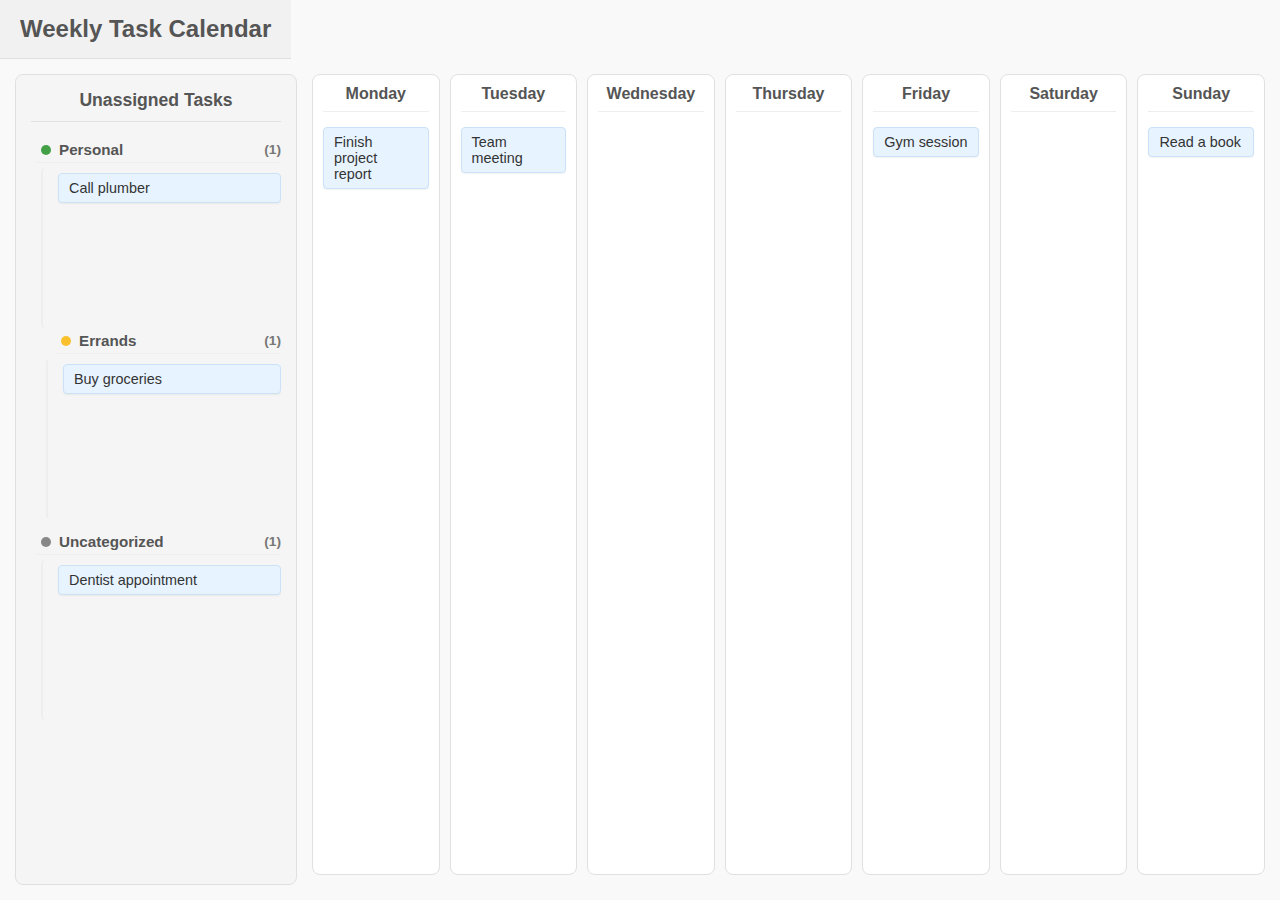
<file: src/calendar.html>
<!doctype html>
<html lang="en">
<head>
    <meta charset="UTF-8" />
    <meta name="viewport" content="width=device-width, initial-scale=1.0" />
    <title>Task Calendar</title>
    <link rel="stylesheet" href="styles.css" />
    <style>
        :root {
            --calendar-bg: #f9f9f9;
            --column-bg: #ffffff;
            --column-border: #e0e0e0;
            --header-bg: #f1f1f1;
            --task-bg: #e7f3ff;
            --task-border: #cbe1f7;
            --task-hover-bg: #d0e7ff;
            --unassigned-bg: #f5f5f5;
            --drop-target-bg: #e8f0fe;
            --drop-target-border: #a0c3ff;
            --text-color: #333;
            --header-text-color: #555;
        }

        body {
            font-family: 'Segoe UI', Tahoma, Geneva, Verdana, sans-serif;
            margin: 0;
            padding: 0;
            background-color: var(--calendar-bg);
            color: var(--text-color);
            display: flex;
            flex-direction: column;
            height: 100vh; /* Use full viewport height */
            overflow: hidden; /* Prevent body scroll, allow sections to scroll */
        }

        .calendar-header {
            padding: 15px 20px;
            background-color: var(--header-bg);
            border-bottom: 1px solid var(--column-border);
            text-align: center;
            flex-shrink: 0; /* Prevent header from shrinking */
        }

        .calendar-header h1 {
            margin: 0;
            font-size: 1.5em;
            color: var(--header-text-color);
        }

        .calendar-body {
            display: flex;
            flex-grow: 1; /* Allow body to fill remaining space */
            padding: 15px;
            gap: 15px;
            overflow: hidden; /* Prevent body scroll */
        }

        .task-source-container {
            flex: 0 0 250px; /* Fixed width for unassigned tasks */
            background-color: var(--unassigned-bg);
            border: 1px solid var(--column-border);
            border-radius: 8px;
            padding: 15px;
            display: flex;
            flex-direction: column;
            overflow-y: auto; /* Allow scrolling if many tasks */
        }

        .task-source-container h2 {
            margin: 0 0 15px 0;
            font-size: 1.1em;
            color: var(--header-text-color);
            text-align: center;
            border-bottom: 1px solid var(--column-border);
            padding-bottom: 10px;
        }

        #unassigned-tasks {
            list-style: none;
            padding: 0;
            margin: 0;
            flex-grow: 1; /* Allow list to fill space */
            overflow-y: auto; /* Scroll within the list */
            min-height: 100px; /* Ensure some space */
        }

        .calendar-grid-container {
            flex-grow: 1; /* Allow grid to fill remaining space */
            display: grid;
            grid-template-columns: repeat(7, 1fr); /* 7 days a week */
            gap: 10px;
            overflow-y: auto; /* Allow grid columns to scroll internally */
            padding-bottom: 10px; /* Space at the bottom */
        }

        .day-column {
            background-color: var(--column-bg);
            border: 1px solid var(--column-border);
            border-radius: 8px;
            padding: 10px;
            display: flex;
            flex-direction: column;
            min-height: 300px; /* Ensure columns have decent height */
            overflow: hidden; /* Prevent column overflow */
        }

        .day-header {
            font-weight: 600;
            text-align: center;
            margin-bottom: 10px;
            padding-bottom: 8px;
            border-bottom: 1px solid #eee;
            color: var(--header-text-color);
            flex-shrink: 0; /* Prevent header shrinking */
        }

        .task-list {
            list-style: none;
            padding: 5px; /* Padding inside the list */
            margin: 0 -5px; /* Counteract padding for scrollbar */
            min-height: 150px; /* Minimum area for tasks */
            flex-grow: 1; /* Allow list to fill column space */
            overflow-y: auto; /* Allow scrolling within each day */
            border-radius: 4px; /* Slight rounding for drop target */
            transition: background-color 0.2s ease; /* Smooth transition for drop target */
        }

        .task-item {
            background-color: var(--task-bg);
            border: 1px solid var(--task-border);
            border-radius: 4px;
            padding: 6px 10px;
            margin-bottom: 6px;
            font-size: 0.9em;
            cursor: grab;
            transition: background-color 0.2s ease, box-shadow 0.2s ease;
            word-wrap: break-word; /* Prevent long text overflow */
            box-shadow: 0 1px 2px rgba(0,0,0,0.05);
        }

        .task-item:hover {
            background-color: var(--task-hover-bg);
            box-shadow: 0 2px 4px rgba(0,0,0,0.1);
        }

        .task-item:active {
            cursor: grabbing;
            opacity: 0.7;
            box-shadow: 0 3px 6px rgba(0,0,0,0.15);
        }

        .task-item.completed {
            text-decoration: line-through;
            color: #888;
            background-color: #f0f0f0; /* Different background for completed */
            border-color: #ddd;
        }

        .task-item.completed:hover {
             background-color: #e8e8e8;
        }

        /* Drag feedback */
        .task-item.dragging { /* Style for the item being dragged */
            opacity: 0.5;
            border-style: dashed;
        }

        /* Drop target styling */
        .task-list.drop-target {
            background-color: var(--drop-target-bg);
            border: 1px dashed var(--drop-target-border);
            outline: 2px dashed var(--drop-target-border);
            outline-offset: -3px;
        }

        /* Scrollbar styling (optional, WebKit specific) */
        .task-list::-webkit-scrollbar,
        .task-source-container::-webkit-scrollbar,
        .calendar-grid-container::-webkit-scrollbar {
            width: 6px;
        }

        .task-list::-webkit-scrollbar-track,
        .task-source-container::-webkit-scrollbar-track,
        .calendar-grid-container::-webkit-scrollbar-track {
            background: #f1f1f1;
            border-radius: 3px;
        }

        .task-list::-webkit-scrollbar-thumb,
        .task-source-container::-webkit-scrollbar-thumb,
        .calendar-grid-container::-webkit-scrollbar-thumb {
            background: #ccc;
            border-radius: 3px;
        }

        .task-list::-webkit-scrollbar-thumb:hover,
        .task-source-container::-webkit-scrollbar-thumb:hover,
        .calendar-grid-container::-webkit-scrollbar-thumb:hover {
            background: #aaa;
        }

        /* Styling for category groups in unassigned list */
        .category-group-unassigned {
            margin-bottom: 10px;
            padding-left: 5px; /* Base padding for groups */
        }

        .category-header-unassigned {
            font-weight: 600;
            font-size: 0.95em;
            padding: 4px 0 4px 5px; /* Adjusted padding */
            margin-bottom: 5px;
            border-bottom: 1px solid #eee;
            display: flex;
            align-items: center;
            color: var(--header-text-color);
        }

        .category-color-dot {
            width: 10px;
            height: 10px;
            border-radius: 50%;
            margin-right: 8px;
            flex-shrink: 0;
        }

        .category-title-unassigned {
            flex-grow: 1;
            margin-right: 5px;
        }

        .category-count-unassigned {
            font-size: 0.9em;
            color: #777;
        }

        .category-task-list {
            padding-left: 15px; /* Indent tasks under category header */
            border-left: 2px solid #eee; /* Visual indicator for task list */
            margin-left: 5px; /* Align with header indentation */
        }

        .subcategories-container-unassigned {
            /* No extra styling needed currently, structure provides hierarchy */
        }

    </style>
</head>
<body>
    <div class="calendar-header">
        <h1>Weekly Task Calendar</h1>
        <!-- Add navigation controls here if needed later -->
    </div>

    <div class="calendar-body">
        <div class="task-source-container">
            <h2>Unassigned Tasks</h2>
            <ul id="unassigned-tasks" class="task-list">
                <!-- Unassigned tasks will be loaded here -->
            </ul>
        </div>

        <div class="calendar-grid-container">
            <div class="day-column" data-day="Monday">
                <div class="day-header">Monday</div>
                <ul class="task-list" id="monday-tasks"></ul>
            </div>
            <div class="day-column" data-day="Tuesday">
                <div class="day-header">Tuesday</div>
                <ul class="task-list" id="tuesday-tasks"></ul>
            </div>
            <div class="day-column" data-day="Wednesday">
                <div class="day-header">Wednesday</div>
                <ul class="task-list" id="wednesday-tasks"></ul>
            </div>
            <div class="day-column" data-day="Thursday">
                <div class="day-header">Thursday</div>
                <ul class="task-list" id="thursday-tasks"></ul>
            </div>
            <div class="day-column" data-day="Friday">
                <div class="day-header">Friday</div>
                <ul class="task-list" id="friday-tasks"></ul>
            </div>
            <div class="day-column" data-day="Saturday">
                <div class="day-header">Saturday</div>
                <ul class="task-list" id="saturday-tasks"></ul>
            </div>
            <div class="day-column" data-day="Sunday">
                <div class="day-header">Sunday</div>
                <ul class="task-list" id="sunday-tasks"></ul>
            </div>
        </div>
    </div>

    <script type="module" src="calendar.js" defer></script>
</body>
</html>
</file>
<file: src/styles.css>
/* General Styles */
body {
  font-family: 'Arial', sans-serif;
  background-color: #f4f4f4;
  color: #333;
  margin: 0;
  padding: 20px;
  display: flex;
  justify-content: center;
  align-items: flex-start; /* Align items to the top */
  min-height: 100vh;
}

.container {
  background-color: #fff;
  padding: 30px;
  border-radius: 8px;
  box-shadow: 0 2px 10px rgba(0, 0, 0, 0.1);
  width: 100%;
  max-width: 700px; /* Increased max-width */
  margin-top: 20px; /* Add some margin at the top */
}

h1 {
  text-align: center;
  color: #555;
  margin-bottom: 20px;
}

/* Input Form */
#todo-form {
  display: flex;
  flex-wrap: wrap; /* Allow wrapping on smaller screens */
  gap: 10px; /* Space between elements */
  margin-bottom: 20px;
  align-items: center; /* Align items vertically */
}

#todo-input {
  flex-grow: 1; /* Take available space */
  padding: 12px 15px;
  border: 1px solid #ddd;
  border-radius: 4px;
  font-size: 16px;
  min-width: 200px; /* Minimum width before wrapping */
}

#todo-due-date,
#category-select {
  padding: 12px 10px;
  border: 1px solid #ddd;
  border-radius: 4px;
  font-size: 14px;
  background-color: #fff; /* Ensure background */
  color: #555;
}

#category-select {
    min-width: 180px; /* Give category select enough space */
}

#add-todo-btn {
  padding: 12px 20px;
  background-color: #5c67f2;
  color: white;
  border: none;
  border-radius: 4px;
  cursor: pointer;
  font-size: 16px;
  transition: background-color 0.3s ease;
}

#add-todo-btn:hover {
  background-color: #4a54cc;
}

/* Filter Buttons Area */
.todo-filters {
  display: flex;
  justify-content: space-between;
  margin-bottom: 15px;
  padding-bottom: 15px;
  border-bottom: 1px solid #eee;
  align-items: center; /* Align items vertically */
}

.filter-group {
  display: flex;
  gap: 5px; /* Space between filter buttons */
}

.action-group {
  display: flex;
  gap: 10px; /* Space between action buttons */
}

.filter-btn {
  background: none;
  border: 1px solid #ddd; /* Default border */
  color: #777;
  cursor: pointer;
  padding: 6px 12px; /* Adjust padding */
  border-radius: 15px; /* More rounded */
  margin: 0; /* Remove default margin */
  font-size: 13px; /* Slightly smaller */
  transition: all 0.3s ease;
  display: inline-flex; /* Align icon and text */
  align-items: center;
  gap: 4px; /* Space between icon and text */
}

.filter-btn:hover {
  border-color: #bbb;
  color: #333;
  background-color: #f5f5f5;
}

.filter-btn.active {
  border-color: #5c67f2;
  color: #fff; /* White text on active */
  background-color: #5c67f2; /* Theme color background */
  font-weight: bold;
}

.filter-btn.trash-btn {
  border-color: #ffcdd2; /* Light red border */
  color: #d32f2f; /* Darker red text */
}

.filter-btn.trash-btn:hover {
  background-color: #ffebee; /* Light red background */
  color: #b71c1c; /* Even darker red */
  border-color: #ef9a9a;
  box-shadow: 0 0 8px rgba(239, 154, 154, 0.7); /* Red glow */
}


/* View Controls Bar (Group/Sort/Direction) */
.view-controls-bar {
  display: flex;
  flex-direction: column;
  gap: 12px;
  margin-bottom: 15px;
}

/* Controls Row Styles */
.controls-row {
  display: flex;
  align-items: center;
  gap: 16px;
  flex-wrap: wrap;
}

/* Action Controls Row */
.action-controls-row {
  display: flex;
  justify-content: flex-end;
  gap: 10px;
  padding-top: 5px;
  border-top: 1px solid #eee;
}

.sort-controls-wrapper {
  display: flex;
  align-items: center;
  gap: 4px;
}

.sort-direction-group {
  display: flex;
  gap: 2px;
}

.sort-direction-btn {
  padding: 4px 8px;
}

/* Category styling */
.category-group {
  margin-bottom: 15px;
  border: 1px solid #e0e0e0;
  border-radius: 5px;
  overflow: hidden;
}

.category-header {
  display: flex;
  justify-content: space-between;
  align-items: center;
  padding: 8px 12px;
  background-color: #f5f5f5;
  border-bottom: 1px solid #e0e0e0;
  cursor: pointer;
  -webkit-user-select: none;
  user-select: none;
  transition: background-color 0.2s ease;
  position: relative; /* Ensure proper stacking context */
  z-index: 1; /* Ensure it's above other elements */
}

.category-header:hover {
  background-color: #e8e8e8;
}

.category-header:focus {
  outline: 2px solid #2196f3;
  outline-offset: -2px;
  background-color: #e8e8e8;
}

.category-title-section {
  display: flex;
  align-items: center;
  gap: 8px;
  flex: 1;
  /* Removed pointer-events: none; to allow click */
  cursor: pointer; /* Ensure cursor shows it's clickable */
  position: relative; /* Ensure proper stacking context */
  z-index: 2; /* Higher than header to ensure clicks are captured */
}

.category-actions {
  display: flex;
  gap: 8px;
  align-items: center;
}

.category-action-btn {
  background: none;
  border: 1px solid transparent;
  cursor: pointer;
  padding: 4px 8px;
  border-radius: 4px;
  display: flex;
  align-items: center;
  gap: 4px;
  color: #666;
  transition: all 0.2s ease;
  position: relative;
  z-index: 1;
}

.category-action-btn:hover {
  background-color: #e0e0e0;
  border-color: #ccc;
}

.category-action-btn:focus {
  outline: 2px solid #2196f3;
  outline-offset: -2px;
}

.category-action-btn.complete:hover {
  color: #4caf50;
  background-color: rgba(76, 175, 80, 0.1);
}

.category-action-btn.activate:hover {
  color: #2196f3;
  background-color: rgba(33, 150, 243, 0.1);
}

.category-fold-icon {
  transition: transform 0.2s ease;
  display: inline-block;
  width: 20px;
  text-align: center;
  cursor: pointer;
  font-size: 16px; /* Make it slightly larger */
  padding: 2px; /* Add some padding for a larger click target */
}

.category-group.folded .category-fold-icon {
  transform: rotate(-90deg);
}

.subcategory-indicator {
  font-size: 0.8em;
  color: #666;
  margin-left: 4px;
}

.category-group.subcategory {
  margin-left: 20px;
  border-left: 2px solid #e0e0e0;
}

/* Specific group adjustments if needed - uncomment and add styles as needed
.group-toggle-group {
  margin-right: 10px;
}
.sort-by-group {
  margin-right: 10px;
}
.sort-direction-group {
  margin-right: 10px;
}
*/

.control-btn {
    background-color: #f0f0f0;
    border: 1px solid #ddd;
    padding: 6px 12px;
    border-radius: 4px;
    cursor: pointer;
    font-size: 13px;
    color: #555;
    transition: background-color 0.2s ease, border-color 0.2s ease, color 0.2s ease;
    display: inline-flex; /* Align icon and text */
    align-items: center;
    gap: 4px;
}

/* Style for the reorder button */
#reorder-mode-toggle {
    font-size: 16px; /* Make icon slightly larger */
    padding: 6px 10px;
}

.control-btn:hover {
    background-color: #e0e0e0;
}

.control-btn.active {
    background-color: #5c67f2;
    color: white;
    border-color: #4a54cc;
    font-weight: bold;
}


/* Todo Stats (Items left, Clear completed) */
.todo-stats {
  display: flex;
  justify-content: space-between;
  align-items: center;
  padding: 15px 0;
  margin-top: 20px;
  border-top: 1px solid #eee;
  color: #777;
  font-size: 14px;
}

.clear-btn { /* Style for Clear completed button */
  background: none;
  border: 1px solid #ffcdd2; /* Light red border */
  color: #d32f2f; /* Darker red text */
  cursor: pointer;
  padding: 6px 12px;
  border-radius: 15px;
  font-size: 13px;
  transition: all 0.3s ease;
  display: inline-flex;
  align-items: center;
  gap: 4px;
}

.clear-btn:hover {
  background-color: #ffebee; /* Light red background */
  color: #b71c1c; /* Even darker red */
  border-color: #ef9a9a;
}


/* Todo List */
#todo-list {
  list-style: none;
  padding: 0;
  margin: 0;
}

/* Styles for UL within #todo-list or .category-group-list */
#todo-list ul,
.category-group-list {
    list-style: none;
    padding: 0;
    margin: 0;
}


.todo-item {
  display: flex;
  align-items: center;
  padding: 15px;
  border-bottom: 1px solid #eee;
  background-color: #fff;
  transition: background-color 0.2s ease, opacity 0.3s ease-out, max-height 0.3s ease-out;
  overflow: hidden; /* Needed for height transition */
  max-height: 100px; /* Set a reasonable max-height for transition */
  opacity: 1;
}

/* Animation classes */
.todo-item.fade-in {
  animation: fadeIn 0.3s ease-out forwards;
}

.todo-item.fade-out {
  animation: fadeOut 0.3s ease-out forwards;
  /* Keep height during fade-out before collapsing */
  max-height: 100px;
  padding-top: 15px;
  padding-bottom: 15px;
  border-bottom-width: 1px;
}

.todo-item:last-child {
  border-bottom: none;
}

.todo-item:hover {
  background-color: #f9f9f9;
}

.todo-checkbox {
  margin-right: 15px;
  cursor: pointer;
  transform: scale(1.2); /* Slightly larger checkbox */
}

.todo-text-container {
  flex-grow: 1;
  display: flex;
  flex-direction: column; /* Stack text, date, category */
  gap: 4px; /* Space between text elements */
  margin-right: 10px; /* Space before delete button */
}

.todo-text {
  font-size: 16px;
  color: #333;
  word-break: break-word; /* Prevent long text overflow */
  cursor: pointer; /* Indicate text is editable on dblclick */
}

.todo-text.completed {
  text-decoration: line-through;
  color: #aaa;
}

.todo-due-date,
.todo-created-date {
  font-size: 12px;
  color: #888;
}

.todo-category {
  font-size: 11px;
  padding: 2px 6px;
  border-radius: 10px;
  align-self: flex-start; /* Don't stretch */
  margin-top: 2px;
}

.todo-delete {
  background: none;
  border: none;
  color: #ff5555; /* Red color for delete */
  cursor: pointer;
  font-size: 18px; /* Make icon slightly larger */
  padding: 5px;
  opacity: 0.6; /* Slightly faded */
  transition: opacity 0.2s ease, color 0.2s ease;
  line-height: 1; /* Ensure icon aligns well */
}

.todo-item:hover .todo-delete {
  opacity: 1; /* Show clearly on hover */
}

.todo-delete:hover {
  color: #cc0000; /* Darker red on hover */
}

/* Edit Form Styles */
.todo-edit-form {
    display: flex;
    flex-wrap: wrap;
    gap: 8px;
    align-items: center;
    width: 100%; /* Take full width within the container */
}

.todo-edit-input {
    flex-grow: 1;
    padding: 8px 10px;
    border: 1px solid #ccc;
    border-radius: 4px;
    font-size: 15px; /* Slightly smaller than view */
}

.todo-edit-due-date,
.todo-edit-category {
    padding: 8px 8px;
    border: 1px solid #ccc;
    border-radius: 4px;
    font-size: 13px;
    background-color: #fff;
    color: #555;
}

.todo-edit-category {
    min-width: 150px;
}

.todo-edit-save {
    padding: 8px 15px;
    background-color: #4CAF50; /* Green for save */
    color: white;
    border: none;
    border-radius: 4px;
    cursor: pointer;
    font-size: 14px;
    transition: background-color 0.3s ease;
}

.todo-edit-save:hover {
    background-color: #45a049;
}

.todo-edit-cancel { /* Style for cancel button */
    padding: 8px 15px;
    background-color: #f44336; /* Red for cancel */
    color: white;
    border: none;
    border-radius: 4px;
    cursor: pointer;
    font-size: 14px;
    transition: background-color 0.3s ease;
    margin-left: 5px; /* Space from save button */
}

.todo-edit-cancel:hover {
    background-color: #d32f2f;
}


/* Category Grouping */
.category-group {
  margin-bottom: 15px;
  border: 1px solid #e0e0e0;
  border-radius: 5px;
  overflow: hidden; /* Contain children */
}

/* Subcategory styling */
.category-group.subcategory {
  margin-bottom: 10px;
  margin-left: 20px; /* Default indent, overridden by inline style */
  border-left: 2px solid #e0e0e0;
  border-radius: 0 5px 5px 0;
}

.category-group-header {
  display: flex;
  align-items: center;
  padding: 10px 15px;
  background-color: #f8f8f8;
  cursor: pointer;
  border-bottom: 1px solid #e0e0e0;
  position: relative; /* For positioning the complete button */
}

/* Style for the "Complete All" button inside headers */
.complete-all-category-btn {
    background: none;
    border: 1px solid #4CAF50; /* Green border */
    color: #4CAF50;
    cursor: pointer;
    padding: 3px 8px;
    border-radius: 12px;
    font-size: 11px;
    margin-left: auto; /* Push to the right */
    margin-right: 10px; /* Space before toggle icon */
    transition: all 0.2s ease;
    display: inline-flex;
    align-items: center;
    gap: 3px;
}

.complete-all-category-btn:hover {
    background-color: rgba(76, 175, 80, 0.1); /* Light green background */
}

.complete-all-category-btn .material-icons { /* If using icons */
    font-size: 14px;
}


/* Subcategory header styling */
.subcategory .category-group-header {
  background-color: #fafafa;
  padding: 8px 15px;
}

.category-group.folded .category-group-header {
  border-bottom: none; /* No border when folded */
}

.category-color-indicator {
  width: 12px;
  height: 12px;
  border-radius: 50%;
  margin-right: 10px;
  flex-shrink: 0; /* Prevent shrinking */
}

/* Smaller indicator for subcategories */
.subcategory .category-color-indicator {
  width: 10px;
  height: 10px;
}

.category-name {
  font-weight: bold;
  color: #444;
  flex-grow: 1; /* Take available space */
}

/* Subcategory name styling */
.subcategory .category-name {
  font-weight: normal;
  font-size: 0.95em;
}

/* Container for subcategories */
.subcategories-container {
  padding-left: 0;
  margin-top: 0;
  margin-bottom: 0;
  transition: max-height 0.3s ease-out, opacity 0.3s ease-out; /* Add opacity transition */
  overflow: hidden;
  opacity: 1; /* Start visible */
  max-height: 1000px; /* Set a large max-height for unfolded state */
  /* Ensure transition applies */
  transition: max-height 0.3s ease-out, opacity 0.3s ease-out;
}

/* Styles for folded state - applied when .category-group has .folded class */
.category-group.folded .subcategories-container,
.category-group.folded .category-todos {
  max-height: 0;
  opacity: 0;
  /* overflow: hidden; is already on the elements */
  /* Add pointer-events none to prevent interaction when hidden */
  pointer-events: none;
}

.toggle-icon {
  font-size: 12px;
  color: #777;
  margin-left: 10px;
  transition: transform 0.2s ease;
}

/* Uncomment if you want to rotate the toggle icon
.category-group.folded .toggle-icon {
    transform: rotate(-90deg);
}
*/

.category-group-list {
  /* list-style: none; */ /* Already set above */
  /* padding: 0; */ /* Already set above */
  /* margin: 0; */ /* Already set above */
  max-height: 500px; /* Limit height */
  overflow-y: auto; /* Allow scrolling if needed */
  transition: max-height 0.3s ease-out, opacity 0.3s ease-out;
  opacity: 1;
}

/* Style for the list of todos within a category */
.category-todos {
  list-style: none;
  padding: 0;
  margin: 0;
  overflow: hidden; /* Important for max-height transition */
  /* Ensure transition applies */
  transition: max-height 0.3s ease-out, opacity 0.3s ease-out;
  opacity: 1; /* Start visible */
  max-height: 1000px; /* Set a large max-height for unfolded state */
}

/* Style for category counts (tasks and subcategories) */
.category-count,
.category-subcat-count {
  font-size: 11px;
  padding: 2px 6px;
  border-radius: 10px;
  margin-left: 6px;
  display: inline-flex;
  align-items: center;
  gap: 3px;
  font-weight: normal;
}

.category-count { /* Task count */
  background-color: rgba(92, 103, 242, 0.1); /* Light blue background */
  color: #5c67f2; /* Blue text */
}

.category-subcat-count { /* Subcategory count */
  background-color: rgba(251, 188, 5, 0.15); /* Light yellow background */
  color: #c78c00; /* Darker yellow text */
}

/* Optional: Add icons (requires icon font like Material Icons) */
/*
.category-count::before {
  content: 'list_alt';
  font-family: 'Material Icons';
  font-size: 12px;
}
.category-subcat-count::before {
  content: 'folder';
  font-family: 'Material Icons';
   font-size: 12px;
}
*/

/* Grouped items might need slightly less padding */
.category-group-list .todo-item { /* Keep this rule for padding */
    padding: 12px 15px;
}

/* Grouping Toggle Switch */
.grouping-controls {
    display: flex;
    align-items: center;
    gap: 8px;
    margin-bottom: 15px;
}

.switch {
  position: relative;
  display: inline-block;
  width: 40px; /* Smaller switch */
  height: 20px;
}

.switch input {
  opacity: 0;
  width: 0;
  height: 0;
}

.slider {
  position: absolute;
  cursor: pointer;
  top: 0;
  left: 0;
  right: 0;
  bottom: 0;
  background-color: #ccc;
  transition: .4s;
  border-radius: 20px; /* Rounded slider */
}

.slider:before {
  position: absolute;
  content: "";
  height: 14px; /* Smaller knob */
  width: 14px;
  left: 3px; /* Adjust position */
  bottom: 3px; /* Adjust position */
  background-color: white;
  transition: .4s;
  border-radius: 50%;
}

input:checked + .slider {
  background-color: #5c67f2; /* Use theme color */
}

input:focus + .slider {
  box-shadow: 0 0 1px #5c67f2;
}

input:checked + .slider:before {
  transform: translateX(20px); /* Adjust slide distance */
}

/* Modal Styles */
.modal {
  display: none; /* Hidden by default */
  position: fixed; /* Stay in place */
  z-index: 1000; /* Base z-index for modals */
  left: 0;
  top: 0;
  width: 100%; /* Full width */
  height: 100%; /* Full height */
  overflow: auto; /* Enable scroll if needed */
  background-color: rgba(0,0,0,0.4); /* Black w/ opacity */
}

/* Give category modal higher z-index than management modal */
#category-modal {
  z-index: 2000; /* Higher than category-management-modal */
}

#category-management-modal {
  z-index: 1000; /* Lower than category-modal */
}

.modal-content {
  background-color: #fefefe;
  margin: 10% auto; /* 10% from the top and centered */
  padding: 20px;
  border: 1px solid #888;
  width: 80%; /* Could be more or less, depending on screen size */
  max-width: 400px; /* Maximum width */
  border-radius: 5px;
  box-shadow: 0 4px 8px rgba(0,0,0,0.2);
  position: relative; /* Needed for close button positioning */
  z-index: 1; /* Relative to parent modal */
}

/* Specific modal content z-index adjustments */
#category-modal .modal-content {
  z-index: 2001; /* Higher than the category modal background */
}

#category-management-modal .modal-content {
  z-index: 1001; /* Higher than the management modal background */
}

.close {
  color: #aaa;
  position: absolute; /* Position relative to modal-content */
  top: 10px;
  right: 15px;
  font-size: 28px;
  font-weight: bold;
  z-index: 10; /* Higher than its parent modal-content */
  cursor: pointer;
}

#category-modal .close {
  z-index: 2010; /* Higher than category modal content */
}

#category-management-modal .close {
  z-index: 1010; /* Higher than management modal content */
}

.close:hover,
.close:focus {
  color: black;
  text-decoration: none;
  cursor: pointer;
}

.modal h2 {
    margin-top: 0;
    color: #333;
    margin-bottom: 20px; /* Add space below title */
}

.modal .form-group { /* Add class for spacing */
    margin-bottom: 15px;
    position: relative;
    z-index: 5; /* Higher than modal-content but lower than close button */
}

#category-modal .form-group {
    z-index: 2005; /* Higher than category modal content */
}


.modal label {
    display: block;
    margin-bottom: 5px;
    font-weight: bold;
    color: #555;
}

.modal input[type="text"],
.modal input[type="color"],
.modal select {
    width: calc(100% - 22px); /* Adjust for padding/border */
    padding: 10px;
    /* margin-bottom: 15px; */ /* Handled by form-group */
    border: 1px solid #ccc;
    border-radius: 4px;
    box-sizing: border-box; /* Include padding/border in width */
}

.modal select {
    background-color: #fff;
    color: #555;
    font-size: 14px;
    max-height: 200px; /* Limit height of dropdown */
    position: relative;
    z-index: 6; /* Higher than form groups */
}

#category-modal select {
    z-index: 2007; /* Higher than save button in category modal */
}

#parent-category-select {
    z-index: 3000 !important; /* Ensure dropdown appears above everything else */
}

.modal input[type="color"] {
    padding: 5px; /* Color input padding is different */
    height: 40px; /* Make color picker taller */
}

#save-category-btn {
    background-color: #5c67f2;
    color: white;
    padding: 10px 15px;
    border: none;
    border-radius: 4px;
    cursor: pointer;
    font-size: 16px;
    width: 100%; /* Full width button */
    margin-top: 10px; /* Space above button */
    position: relative;
    z-index: 2006; /* Higher than form groups in category modal */
}

#save-category-btn:hover {
    background-color: #4a54cc;
}

/* Trash Window Specific Styles */
.trash-body {
    background-color: #f5f5f5;
    padding: 0;
    margin: 0;
    height: 100vh;
    display: flex;
    justify-content: center;
    align-items: center;
}

.trash-window-container {
    padding: 0; /* Remove padding to create a more modern look */
    font-family: 'Roboto', sans-serif; /* Use Google font */
    display: flex;
    flex-direction: column;
    height: 100%;
    max-height: 100vh;
    overflow: hidden;
}

/* Trash Header */
.trash-header {
    display: flex;
    justify-content: space-between;
    align-items: center;
    padding: 15px 20px;
    background-color: #5c67f2; /* Google blue */
    color: white;
    border-radius: 8px 8px 0 0;
}

.trash-header h2 {
    margin: 0;
    font-size: 20px;
    font-weight: 500;
    display: flex;
    align-items: center;
    gap: 10px;
}

.trash-header h2 .material-icons {
    font-size: 24px;
}

.trash-header-actions {
    display: flex;
    gap: 10px;
}

.trash-close-btn {
    background: none;
    border: none;
    color: white;
    cursor: pointer;
    padding: 5px;
    border-radius: 50%;
    display: flex;
    align-items: center;
    justify-content: center;
    transition: background-color 0.2s ease;
}

.trash-close-btn:hover {
    background-color: rgba(255, 255, 255, 0.2);
}

/* Trash Controls */
.trash-controls {
    display: flex;
    flex-wrap: wrap;
    justify-content: space-between;
    align-items: center;
    padding: 15px 20px;
    background-color: #f5f5f5;
    border-bottom: 1px solid #e0e0e0;
    gap: 15px;
}

.trash-sort-controls {
    display: flex;
    align-items: center;
    gap: 10px;
    flex-wrap: wrap;
}

.trash-sort-buttons {
    display: flex;
    flex-wrap: wrap;
    gap: 5px;
}

.trash-sort-btn {
    padding: 6px 12px;
    border-radius: 4px;
    border: 1px solid #e0e0e0;
    background-color: #fff;
    color: #757575;
    font-size: 13px;
    cursor: pointer;
    transition: all 0.2s ease;
}

.trash-sort-btn:hover {
    background-color: #f5f5f5;
    border-color: #bdbdbd;
}

.trash-sort-btn.active {
    background-color: #5c67f2;
    color: white;
    border-color: #4a54cc;
}

.trash-select-controls {
    display: flex;
    gap: 8px;
}

.trash-select-btn {
    display: flex;
    align-items: center;
    gap: 5px;
    padding: 6px 12px;
    border-radius: 4px;
    border: 1px solid #e0e0e0;
    background-color: #fff;
    color: #757575;
    font-size: 13px;
    cursor: pointer;
    transition: all 0.2s ease;
}

.trash-select-btn:hover:not(:disabled) {
    background-color: #f5f5f5;
    border-color: #bdbdbd;
}

.trash-select-btn:disabled {
    opacity: 0.5;
    cursor: not-allowed;
}

.trash-select-btn .material-icons {
    font-size: 16px;
}

/* Trash Content */
.trash-content {
    flex: 1;
    overflow-y: auto;
    padding: 0;
    background-color: #fff;
}

#trash-list {
    list-style: none;
    padding: 0;
    margin: 0;
}

.empty-trash-message {
    display: flex;
    align-items: center;
    justify-content: center;
    padding: 30px;
    color: #757575;
    font-size: 16px;
    gap: 10px;
}

.empty-trash-message .material-icons {
    font-size: 24px;
    color: #9e9e9e;
}

/* Trash Items */
.trash-item {
    display: flex;
    align-items: center;
    padding: 15px 20px;
    border-bottom: 1px solid #f0f0f0;
    transition: background-color 0.2s ease;
}

.trash-item:hover {
    background-color: #f5f5f5;
}

.trash-item:last-child {
    border-bottom: none;
}

.trash-item.selected {
    background-color: rgba(92, 103, 242, 0.1);
}

.trash-checkbox {
    margin-right: 15px;
    cursor: pointer;
    width: 18px;
    height: 18px;
    accent-color: #5c67f2;
}

.trash-item-content {
    flex-grow: 1;
    display: flex;
    align-items: center;
    justify-content: space-between;
    margin-right: 15px;
}

.trash-text {
    flex-grow: 1;
    color: #666;
    text-decoration: line-through;
    font-size: 15px;
    word-break: break-word;
    margin-right: 15px;
}

.trash-date {
    font-size: 12px;
    color: #9e9e9e;
    flex-shrink: 0;
    margin-right: 15px;
}

.trash-item-actions {
    display: flex;
    gap: 8px;
    flex-shrink: 0;
}

.trash-restore,
.trash-delete {
    display: flex;
    align-items: center;
    gap: 5px;
    padding: 6px 12px;
    border-radius: 4px;
    cursor: pointer;
    font-size: 13px;
    font-weight: 500;
    transition: background-color 0.2s ease, color 0.2s ease;
    border: none;
}

.trash-restore {
    color: #4CAF50; /* Google green */
    background-color: rgba(76, 175, 80, 0.1);
}

.trash-restore:hover {
    background-color: rgba(76, 175, 80, 0.2);
}

.trash-delete {
    color: #f44336; /* Google red */
    background-color: rgba(244, 67, 54, 0.1);
}

.trash-delete:hover {
    background-color: rgba(244, 67, 54, 0.2);
}

.trash-restore .material-icons,
.trash-delete .material-icons {
    font-size: 16px;
}

/* Trash Actions */
.trash-actions {
    display: flex;
    justify-content: space-between;
    align-items: center;
    padding: 15px 20px;
    background-color: #f5f5f5;
    border-top: 1px solid #e0e0e0;
    border-radius: 0 0 8px 8px;
}

.trash-selection-actions {
    display: flex;
    align-items: center;
    gap: 10px;
}

.selected-count {
    font-size: 14px;
    color: #757575;
}

.delete-selected-btn,
.restore-selected-btn {
    display: flex;
    align-items: center;
    gap: 5px;
    padding: 8px 12px;
    border-radius: 4px;
    border: none;
    font-size: 13px;
    font-weight: 500;
    cursor: pointer;
    transition: background-color 0.2s ease;
}

.delete-selected-btn {
    background-color: rgba(244, 67, 54, 0.1);
    color: #f44336;
}

.delete-selected-btn:hover:not(:disabled) {
    background-color: rgba(244, 67, 54, 0.2);
}

.restore-selected-btn {
    background-color: rgba(76, 175, 80, 0.1);
    color: #4CAF50;
}

.restore-selected-btn:hover:not(:disabled) {
    background-color: rgba(76, 175, 80, 0.2);
}

.delete-selected-btn:disabled,
.restore-selected-btn:disabled {
    opacity: 0.5;
    cursor: not-allowed;
}

.delete-selected-btn .material-icons,
.restore-selected-btn .material-icons {
    font-size: 16px;
}

.empty-trash-btn {
    display: flex;
    align-items: center;
    gap: 8px;
    padding: 8px 16px;
    border-radius: 4px;
    cursor: pointer;
    font-size: 14px;
    font-weight: 500;
    background-color: #f44336; /* Google red */
    color: white;
    border: none;
    transition: background-color 0.2s ease;
}

.empty-trash-btn:hover:not(:disabled) {
    background-color: #d32f2f; /* Darker red */
}

.empty-trash-btn:disabled {
    opacity: 0.6;
    cursor: not-allowed;
    background-color: #e0e0e0;
    color: #9e9e9e;
}

.empty-trash-btn .material-icons {
    font-size: 18px;
}


/* Drag and Drop Styles */
.todo-item.dragging {
  opacity: 0.4; /* Make it more transparent */
  background-color: #d3e3fd; /* Lighter blue background */
  /* Add a subtle box-shadow or border */
   box-shadow: 0 2px 5px rgba(0,0,0,0.2);
   border-color: #a8c7fa;
}

.drag-placeholder {
  background-color: #e6f0ff; /* Lighter blue placeholder */
  border: 2px dashed #a8c7fa; /* Dashed blue border */
  margin: 5px 0; /* Add some margin */
  min-height: 40px; /* Placeholder height - adjust as needed */
  list-style: none; /* Ensure no list bullet */
  box-sizing: border-box; /* Include border in height */
  border-radius: 4px;
}

/* Optional: Highlight list when dragging over */

ul.drag-over-active {
    background-color: #f8fbff; /* Very light blue background */
    outline: 1px dashed #c1d9fc; /* Subtle outline */
    outline-offset: -2px; /* Inset outline slightly */
}

/* Floating sort controls */
.floating-sort-controls {
    position: fixed;
    top: 20px; /* Position at top */
    right: 20px;
    background-color: rgba(255, 255, 255, 0.98);
    box-shadow: 0 2px 10px rgba(0, 0, 0, 0.1);
    border-radius: 50%;
    width: 40px;
    height: 40px;
    display: none; /* Hidden by default */
    justify-content: center;
    align-items: center;
    cursor: pointer;
    transition: all 0.3s ease;
    z-index: 1000;
}

.floating-sort-controls:hover {
    box-shadow: 0 0 15px rgba(92, 103, 242, 0.3);
    border-radius: 12px;
    width: auto;
    height: auto;
    padding: 10px;
    transition-delay: 0.1s; /* Slight delay before expanding */
}

/* Keep expanded state for a while after hover ends */
.floating-sort-controls:hover .sort-controls-wrapper {
    display: flex;
    transition: all 0.5s ease;
    transition-delay: 0.2s; /* Delay before hiding after hover ends */
}

.floating-sort-controls .sort-icon {
    font-size: 20px;
    color: #5c67f2;
    animation: glow 3s infinite; /* Slower animation */
}

.floating-sort-controls:hover .sort-icon {
    display: none;
}

.floating-sort-controls.visible {
    display: flex;
}

.floating-sort-controls .sort-controls-wrapper {
    display: none;
    gap: 10px;
    white-space: nowrap;
}

.floating-sort-controls:hover .sort-controls-wrapper {
    display: flex;
}

/* Increase hover area */
.floating-sort-controls::before {
    content: '';
    position: absolute;
    top: -20px;
    right: -20px;
    bottom: -20px;
    left: -20px;
    z-index: -1;
}

@keyframes glow {
    0%, 100% {
        filter: drop-shadow(0 0 2px rgba(92, 103, 242, 0.4));
    }
    50% {
        filter: drop-shadow(0 0 8px rgba(92, 103, 242, 0.6));
    }
}

/* Hide original sort controls when floating controls are visible */
.view-controls-bar.hidden {
    opacity: 0;
    transition: opacity 0.3s ease;
}

/* Style for the floating controls buttons */
.floating-sort-controls .control-btn {
    padding: 6px 12px;
    border: 1px solid #ddd;
    border-radius: 4px;
    background: white;
    color: #666;
    cursor: pointer;
    font-size: 14px;
    transition: all 0.2s ease;
}

.floating-sort-controls .control-btn:hover {
    background: #f0f0f0;
    border-color: #bbb;
}

.floating-sort-controls .control-btn.active {
    background: #5c67f2;
    color: white;
    border-color: #4a54cc;
}

/* Add spacing between control groups */
.floating-sort-controls .control-group {
    display: flex;
    gap: 5px;
    align-items: center;
}

.floating-sort-controls .control-label {
    color: #666;
    font-size: 14px;
    margin-right: 5px;
}

/* Trash and Manage Categories Buttons */
.trash-control-btn {
  background-color: #ffebee; /* Light red background */
  border: 1px solid #ffcdd2; /* Light red border */
  color: #d32f2f; /* Darker red text */
  padding: 6px 12px;
  border-radius: 4px;
  cursor: pointer;
  transition: all 0.2s ease;
}

.trash-control-btn:hover {
  background-color: #ffcdd2;
  color: #b71c1c; /* Even darker red */
}

#manage-categories-btn {
  background-color: #f0f0f0;
  border: 1px solid #ddd;
  padding: 6px 12px;
  border-radius: 4px;
  cursor: pointer;
  transition: all 0.2s ease;
}

#manage-categories-btn:hover {
  background-color: #e0e0e0;
}

/* Category Management Modal */
.categories-list {
  max-height: 400px;
  overflow-y: auto;
  margin: 15px 0;
  border: 1px solid #ddd;
  border-radius: 4px;
  padding: 10px;
  position: relative;
  z-index: 1004; /* Lower than management actions but higher than modal content */
}

.category-item {
  display: flex;
  align-items: center;
  padding: 8px;
  border-bottom: 1px solid #eee;
  gap: 10px;
  position: relative;
  z-index: 1003; /* Same as the action buttons */
}

.category-item:last-child {
  border-bottom: none;
}

.category-color-dot {
  width: 12px;
  height: 12px;
  border-radius: 50%;
}

.category-name {
  flex-grow: 1;
}

.category-actions {
  display: flex;
  gap: 5px;
  position: relative;
  z-index: 1004; /* Higher than category-item */
}

.category-action-btn {
  padding: 3px 8px;
  border: none;
  border-radius: 3px;
  cursor: pointer;
  font-size: 0.9em;
  position: relative;
  z-index: 1005; /* Higher than category-actions */
}

.category-edit-btn {
  background-color: #4CAF50;
  color: white;
}

.category-delete-btn {
  background-color: #f44336;
  color: white;
}

.category-management-actions {
  display: flex;
  justify-content: space-between;
  margin-bottom: 15px;
  position: relative;
  z-index: 1005; /* Higher than categories-list */
}

.add-actions {
  display: flex;
  gap: 10px;
}

.delete-actions {
  display: flex;
  justify-content: flex-end;
}

.action-btn {
  padding: 8px 16px;
  border: none;
  border-radius: 4px;
  cursor: pointer;
  background-color: #5c67f2; /* Match the Google theme color */
  color: white;
  font-weight: bold;
  position: relative;
  z-index: 1006; /* Higher than category-management-actions */
}

.action-btn.delete-btn {
  background-color: #f44336; /* Google red */
  color: white;
}

.action-btn.delete-btn:hover {
  background-color: #d32f2f; /* Darker red on hover */
  opacity: 1;
}

.action-btn:hover {
  opacity: 0.9;
}

.subcategory-item {
  margin-left: 20px;
  border-left: 2px solid #eee;
}

/* Keyframes for animations */
@keyframes fadeIn {
  from {
    opacity: 0;
    transform: translateY(-10px);
  }
  to {
    opacity: 1;
    transform: translateY(0);
  }
}

@keyframes fadeOut {
  from {
    opacity: 1;
    max-height: 100px; /* Keep height during fade */
  }
  to {
    opacity: 0;
    max-height: 0; /* Collapse height after fade */
    padding-top: 0;
    padding-bottom: 0;
    border-bottom-width: 0;
    margin-top: 0;
    margin-bottom: 0;
  }
}
</file>
